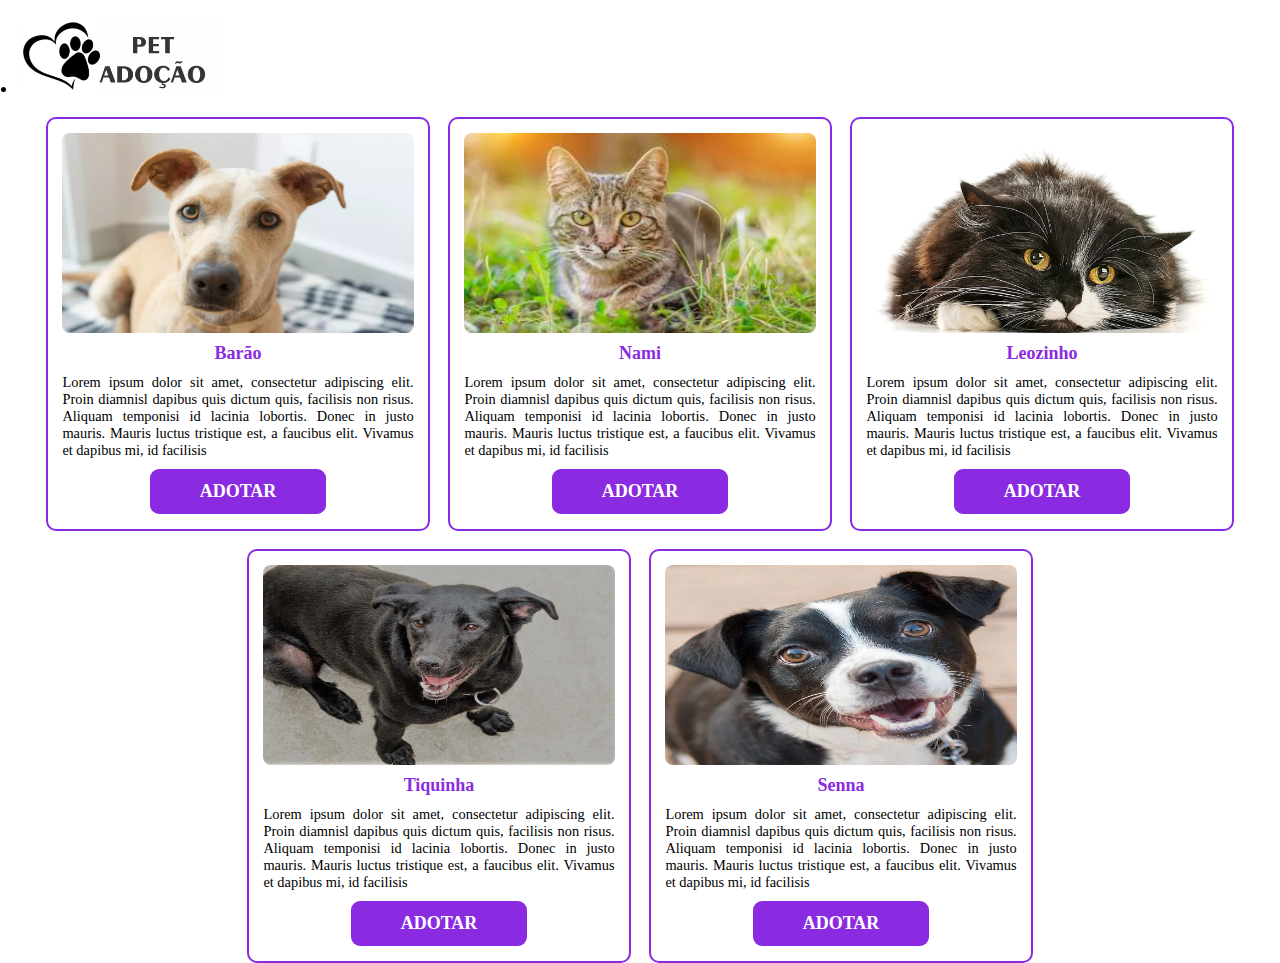
<file: index.html>
<!DOCTYPE html>
<html lang="pt-br">
  <head>
    <meta charset="UTF-8" />
    <meta http-equiv="X-UA-Compatible" content="IE=edge" />
    <meta name="viewport" content="width=device-width, initial-scale=1.0" />

    <link rel="stylesheet" href="./css/style.css" />

    <title>Cards</title>
  </head>
  <body>
    <header>
      <nav class="menu">
        <ul>
          <li>
            <a href="index.html">
              <img
                src="./img/LOGO.png"
                class="menu-logo"
                alt="Logo Pet Adoção"
              />
            </a>
          </li>
        </ul>
      </nav>
    </header>
    <div class="container">
      
    </div>

    <script src="./js/script.js"></script>
  </body>
</html>
</file>
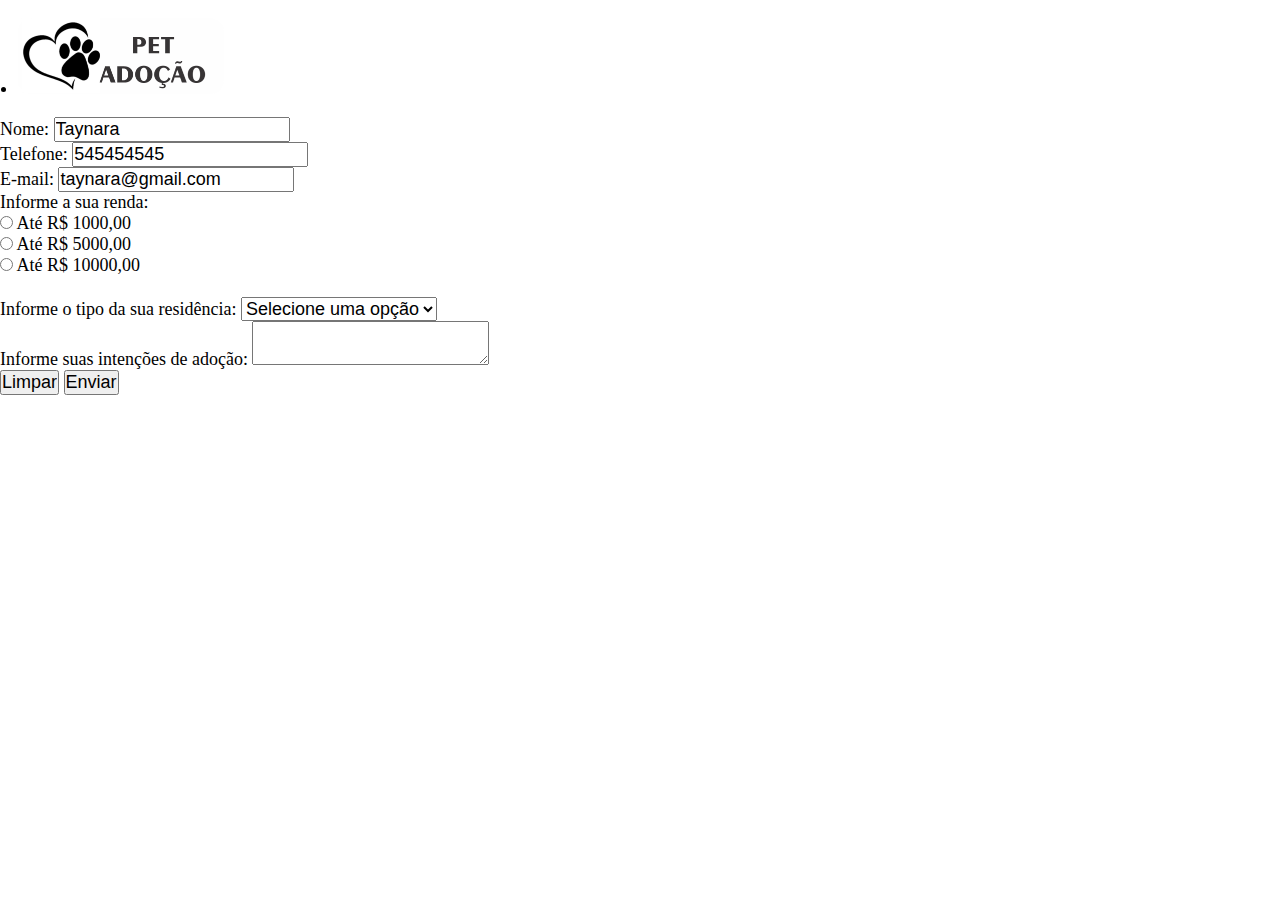
<file: adotar.html>
<!DOCTYPE html>
<html lang="en">
  <head>
    <meta charset="UTF-8" />
    <meta http-equiv="X-UA-Compatible" content="IE=edge" />
    <meta name="viewport" content="width=device-width, initial-scale=1.0" />

    <link rel="stylesheet" href="./css/style.css" />
    <link rel="stylesheet" href="./css/styleAdotar.css" />
    <title>Adoção</title>
  </head>
  <body>
    <header>
      <nav class="menu">
        <ul>
          <li>
            <a href="index.html">
              <img
                src="./img/LOGO.png"
                class="menu-logo"
                alt="Logo Pet Adoção"
              />
            </a>
          </li>
        </ul>
      </nav>
    </header>

    <main>
      <form
        action="https://formsubmit.co/taynara.dutra@ifpr.edu.br"
        method="post"
      >
        <div class="form-item">
          <label for="nome">Nome: </label>
          <input type="text" name="nome" id="nome" value="Taynara" />
        </div>
        <div class="form-item">
          <label for="telefone">Telefone: </label>
          <input
            type="number"
            name="telefone"
            id="telefone"
            value="545454545"
          />
        </div>
        <div class="form-item">
          <label for="email">E-mail: </label>
          <input
            type="email"
            name="email"
            id="email"
            value="taynara@gmail.com"
          />
        </div>
        <div class="form-item">
          <span for="">Informe a sua renda:</span>

          <div class="form-item-radio">
            <input type="radio" name="renda" id="renda1000" value="1000" />
            <label for="renda1000">Até R$ 1000,00</label>
          </div>

          <div class="form-item-radio">
            <input type="radio" name="renda" id="renda5000" value="5000" />
            <label for="renda5000">Até R$ 5000,00</label>
          </div>

          <div class="form-item-radio">
            <input type="radio" name="renda" id="renda10000" value="10000" />
            <label for="renda10000">Até R$ 10000,00</label>
          </div>

          <span id="erro-renda" class="msgm-erro">Informe a sua renda</span>
        </div>

        <div class="form-item">
          <label for="residencia"> Informe o tipo da sua residência: </label>
          <select name="residencia" id="residencia">
            <option selected>Selecione uma opção</option>
            <option value="casa">Casa</option>
            <option value="apartamento">Apartamento</option>
            <option value="sitio">Sítio</option>
          </select>
        </div>

        <div class="form-item">
          <label for="intencao">Informe suas intenções de adoção:</label>
          <textarea name="intencao" id="intencao"></textarea>
        </div>

        <div class="form-item">
          <input type="reset" value="Limpar" />
          <input type="submit" value="Enviar" />
        </div>
      </form>
    </main>

    <script src="./js/adotar.js"></script>
  </body>
</html>
</file>
<file: css/style.css>
* {
  margin: 0;
  padding: 0;
  box-sizing: border-box;
  font-size: 18px;
}

.menu {
  list-style: none;
  margin: 1rem;

  display: flex;
  flex-direction: row;
  justify-content: space-between;
}

.menu-logo {
  width: 25%;
}

.container {
  display: flex;
  justify-content: center;
  align-items: center;
  flex-wrap: wrap;
  gap: 1rem;
}

.card {
  border: 2px solid blueviolet;
  border-radius: 10px;
  overflow: hidden;

  display: flex;
  flex-direction: column;
  align-items: center;
  gap: 10px;

  width: 30%;
  max-width: 400px;
  padding: 0.8rem;
}

.card:hover {
  box-shadow: -1px 5px 13px 0px rgba(0, 0, 0, 0.75);
}

.card-black {
  color: white;
}

.card-img {
  width: 100%;
  height: 200px;
  border-radius: 8px;
}

.card-titulo {
  text-align: center;
  color: blueviolet;
}

.card-descricao {
  text-align: justify;
  font-size: 0.8rem;
  flex-grow: 1;
}

.card-botao {
  width: 50%;
  background-color: blueviolet;

  color: white;
  text-decoration: none;
  text-align: center;
  font-size: 1rem;
  font-weight: bold;

  border: 3px solid blueviolet;
  border-radius: 0.5rem;

  padding: 0.5rem;
  cursor: pointer;
}

.card-botao:hover {
  background-color: transparent;
  color: blueviolet;
}

.change-background {
  background-color: red;
}

.change-scale{
  scale: 1.1;
}

input:focus{
  border: 2px solid yellow;
  outline: none;
}

@media (max-width: 600px) {
  * {
    font-size: 22px;
  }

  .card {
    width: 80%;
  }
}

@media (min-width: 601px) and (max-width: 801px) {
  * {
    font-size: 20px;
  }

  .card {
    width: 40%;
  }
}
</file>
<file: css/styleAdotar.css>
.erro {
  border: 1px solid red;
}

.msgm-erro {
  visibility: hidden;
}
.msgm-erro--active {
  visibility: visible;
  color: red;
}
</file>
